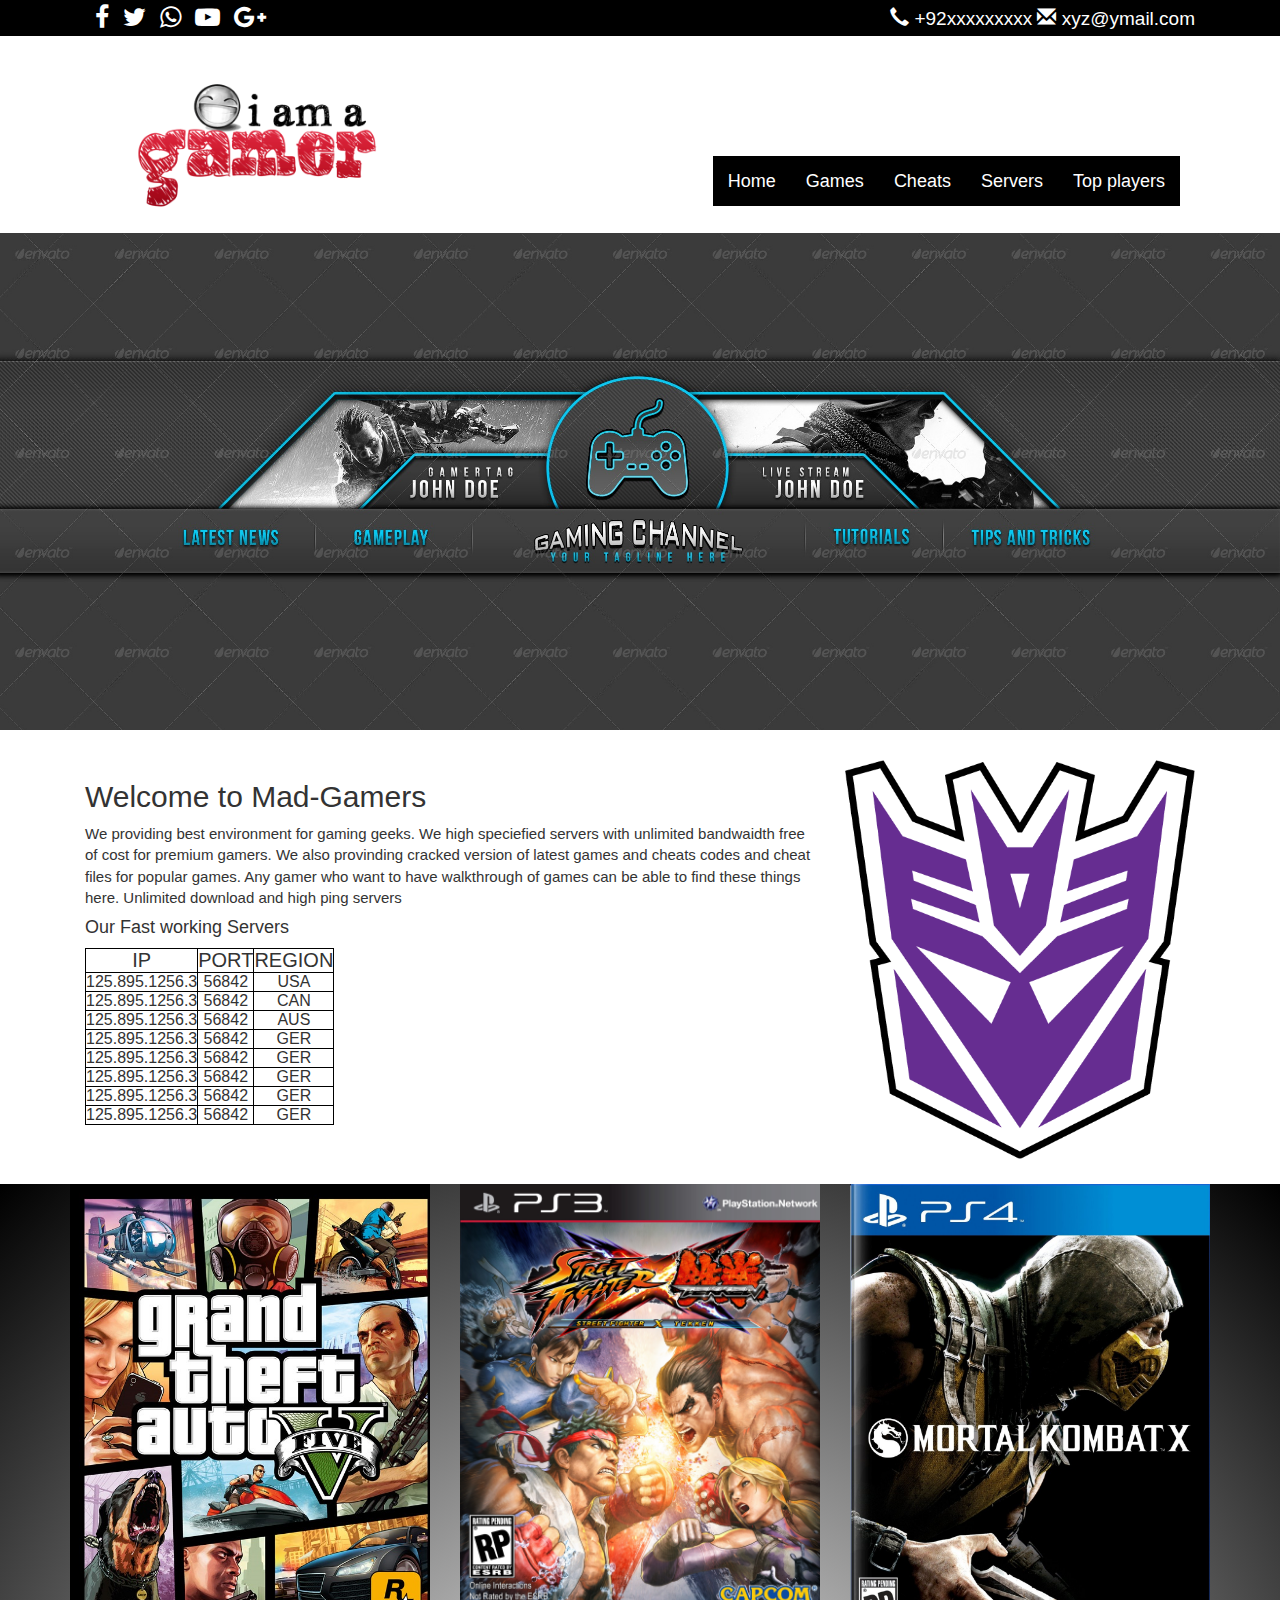
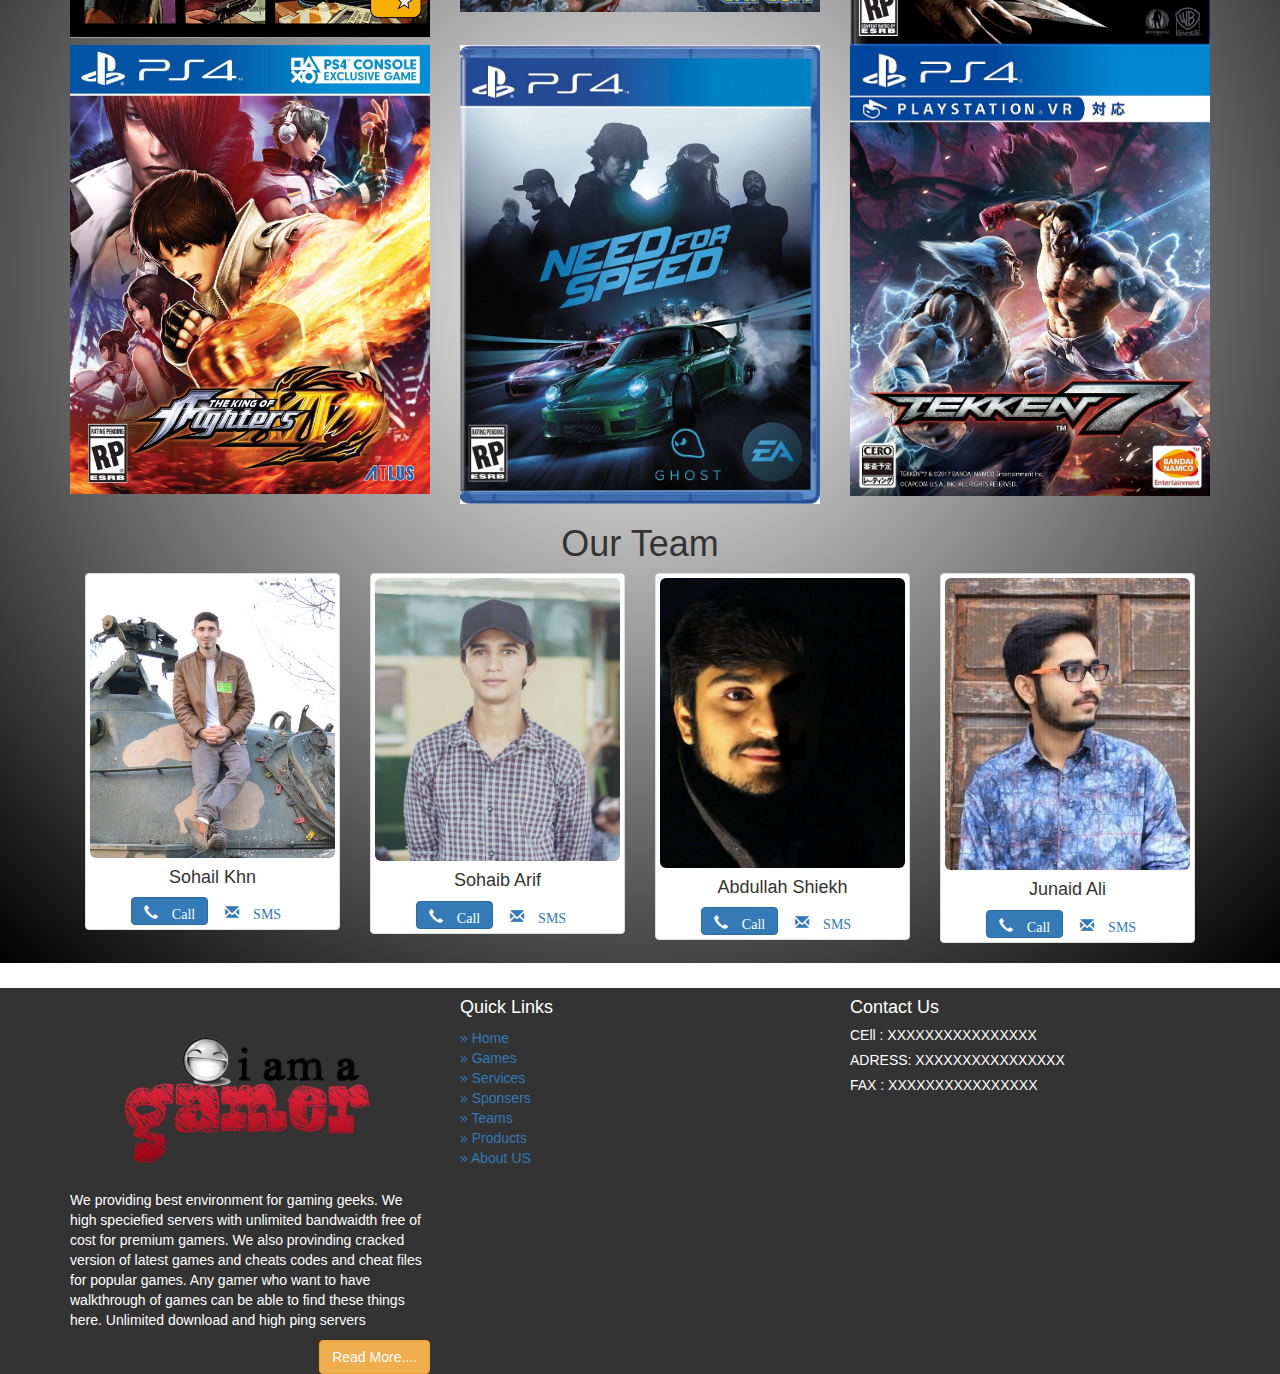
<file: web_projects/project 1/index.html>
<html>
<head>
<meta name="viewport" content="width=device-width">
<meta http-equiv="X-UA-compatile" content="IE-edge">
<link rel="stylesheet" type="text/css" href="css/bootstrap.css"/>
<link rel="stylesheet" type="text/css" href="css/mystyle.css"/>
<link rel="stylesheet" type="text/css" href="https://stackpath.bootstrapcdn.com/font-awesome/4.7.0/css/font-awesome.min.css"/>
</head>
<body>
<!--header-->
<div class="container-fluid top-bar">
<div class="container">
<div class="col-sm-4">
	<a href="#" data-toggle="tooltip" data-placement="bottom" title="Facebook" class="top-icons"><i class="fa fa-facebook"></i></a>
	<a href="#" data-toggle="tooltip" data-placement="bottom" title="Twitter" class="top-icons"><i class="fa fa-twitter"></i></a>
	<a href="#" data-toggle="tooltip" data-placement="bottom" title="Whatsapp" class="top-icons"><i class="fa fa-whatsapp"></i></a>
	<a href="#" data-toggle="tooltip" data-placement="bottom" title="YOutube" class="top-icons"><i class="fa fa-youtube-play"></i></a>
	<a href="#" data-toggle="tooltip" data-placement="bottom" title="Google"class="top-icons"><i class="fa fa-google-plus"></i></a>
</div>
<div class="col-sm-8 text-right contact">
<span class="glyphicon glyphicon-earphone"></span> +92xxxxxxxxx
<span class="glyphicon glyphicon-envelope"></span> xyz@ymail.com
</div>
</div>	
</div>	

<!--Navbar and Logo-->
<div class="container">
<div class="col-sm-4">
	<img src="images/logo.png" class="img-responsive">
</div>	

<div class="col-sm-8 navbar-mar">
<div class="navbar-header">
<button type="button" class="navbar-toggle" data-toggle="collapse" data-target="#yoyo">
	<span class="glyphicon glyphicon-align-center"></span>
</button>
	
</div>

	<div class="collapse navbar-collapse" id="yoyo"> 
	<ul class="nav navbar-nav pull-right">
	<li><a href="#">Home</a></li>
	<li><a href="#">Games</a></li>
	<li><a href="#">Cheats</a></li>
	<li><a href="#">Servers</a></li>
	<li><a href="#">Top players</a></li>
	</ul>
	</div>
</div>	
</div>
<!--banner-->
<div class="container-fluid slider">
<div class="row"> 
<img src="images/slider.jpg" class="img-responsive">
</div>
</div>
<!--para-->
<div class="container-fluid para">
<div class="container">
<div class="col-sm-8">
	<h2>Welcome to Mad-Gamers</h2>
	<p>We providing best environment for gaming geeks. We high speciefied servers with unlimited bandwaidth free of cost for premium gamers. We also provinding cracked version of latest games and cheats codes and cheat files for popular games. Any gamer who want to have walkthrough of games can be able to find these things here. Unlimited download and high ping servers</p>

	<h4>Our Fast working Servers</h4>
	<table class="text-center">
		<tr style="border:1px black solid;font-size:20px">
			<td style="border:1px black solid;">IP </td>
			<td style="border:1px black solid">PORT</td>
			<td style="border:1px black solid">REGION</td>
		</tr>
		<tr style="border:1px black solid">
			<td style="border:1px black solid">125.895.1256.3 </td>
			<td style="border:1px black solid">56842</td>
			<td style="border:1px black solid">USA</td>
		</tr>
		<tr style="border:1px black solid">
			<td style="border:1px black solid">125.895.1256.3 </td>
			<td style="border:1px black solid">56842</td>
			<td style="border:1px black solid">CAN</td>
		</tr>
		<tr style="border:1px black solid">
			<td style="border:1px black solid">125.895.1256.3 </td>
			<td style="border:1px black solid">56842</td>
			<td style="border:1px black solid">AUS</td>
		</tr>
		<tr style="border:1px black solid">
			<td style="border:1px black solid">125.895.1256.3 </td>
			<td style="border:1px black solid">56842</td>
			<td style="border:1px black solid">GER</td>
		</tr>
		<tr style="border:1px black solid">
			<td style="border:1px black solid">125.895.1256.3 </td>
			<td style="border:1px black solid">56842</td>
			<td style="border:1px black solid">GER</td>
		</tr>
		<tr style="border:1px black solid">
			<td style="border:1px black solid">125.895.1256.3 </td>
			<td style="border:1px black solid">56842</td>
			<td style="border:1px black solid">GER</td>
		</tr>
		<tr style="border:1px black solid">
			<td style="border:1px black solid">125.895.1256.3 </td>
			<td style="border:1px black solid">56842</td>
			<td style="border:1px black solid">GER</td>
		</tr><tr style="border:1px black solid">
			<td style="border:1px black solid">125.895.1256.3 </td>
			<td style="border:1px black solid">56842</td>
			<td style="border:1px black solid">GER</td>
		</tr>
	</table>

</div>
<div class="col-sm-4">
	<img src="images/collage.jpg" class="img-responsive">
</div>
	
</div>
</div>
<div class="container-fluid games">
<div class="container" games-c>
<div class="row">
<div class="col-sm-4 col-xs-6"><img src="images/5.jpg" class="img-responsive"></div>
<div class="col-sm-4 col-xs-6"><img src="images/2.jpg" class="img-responsive"></div>
<div class="col-sm-4 col-xs-6"><img src="images/6.jpg" class="img-responsive"></div>


</div>
<div class="row">


<div class="col-sm-4 col-xs-6"><img src="images/4.jpg" class="img-responsive"></div>
<div class="col-sm-4 col-xs-6"><img src="images/3.jpg" class="img-responsive"></div>
<div class="col-sm-4 col-xs-6"><img src="images/1.jpg" class="img-responsive"></div>
</div>
</div>
<!--Team-->
<div class="container team">
<h1 class="text-center">Our Team</h1>
<div class="col-sm-3 col-xs-6">
<div class="thumbnail">
<img src="images/me.jpg" class="img-respopnsive img-rounded">
<h4 class="text-center">Sohail Khn</h4>
<div class="text-center">
<a class="btn btn-primary" href="#"><span class="glyphicon glyphicon-earphone con"</span> Call</a>
<a class="btn btn-dafault" href="#"><span class="glyphicon glyphicon-envelope"</span> SMS</a>
</div>
</div>
</div>
<div class="col-sm-3 col-xs-6">
<div class="thumbnail">
<img src="images/sohaib.jpg" class="img-respopnsive img-rounded">
<h4 class="text-center">Sohaib Arif</h4>
<div class="text-center">
<a class="btn btn-primary" href="#"><span class="glyphicon glyphicon-earphone con"</span> Call</a>
<a class="btn btn-dafault" href="#"><span class="glyphicon glyphicon-envelope"</span> SMS</a>
</div>
</div>
</div>
<div class="col-sm-3 col-xs-6">
<div class="thumbnail">
<img src="images/abdullah.jpg" class="img-respopnsive img-rounded">
<h4 class="text-center">Abdullah Shiekh</h4>
<div class="text-center">
<a class="btn btn-primary" href="#"><span class="glyphicon glyphicon-earphone con"</span> Call</a>
<a class="btn btn-dafault" href="#"><span class="glyphicon glyphicon-envelope"</span> SMS</a>
</div>
</div>
</div>
<div class="col-sm-3 col-xs-6">
<div class="thumbnail">
<img src="images/junaid.jpg" class="img-respopnsive img-rounded">
<h4 class="text-center">Junaid Ali</h4>
<div class="text-center">
<a class="btn btn-primary" href="#"><span class="glyphicon glyphicon-earphone con"</span> Call</a>
<a class="btn btn-dafault" href="#"><span class="glyphicon glyphicon-envelope"</span> SMS</a>
</div>
</div>
</div>
</div>
</div>
<!--End of team-->



<div class="container-fluid footer">
<div class="container">
<div class="row">
<div class="col-sm-4 col-xs-6">
	<img src="images/logo.png" class="img-responsive">
	<p>We providing best environment for gaming geeks. We high speciefied servers with unlimited bandwaidth free of cost for premium gamers. We also provinding cracked version of latest games and cheats codes and cheat files for popular games. Any gamer who want to have walkthrough of games can be able to find these things here. Unlimited download and high ping servers </p>
	<a href="#" class="btn btn-warning pull-right">Read More....</a>
</div>
<div class="col-sm-4 col-xs-6">
	<h4>Quick Links</h4>
	<ul>
<li><a href="#">&raquo; Home</a></li>
<li><a href="#">&raquo; Games</a></li>
<li><a href="#">&raquo; Services</a></li>
<li><a href="#">&raquo; Sponsers</a></li>
<li><a href="#">&raquo; Teams</a></li>
<li><a href="#">&raquo; Products</a></li>
<li><a href="#">&raquo; About US</a></li>
</ul>

</div>
<div class="col-sm-4 col-xs-6">
	<h4>Contact Us</h4>
	<h5>CEll  : XXXXXXXXXXXXXXXX</h5>
	<h5>ADRESS: XXXXXXXXXXXXXXXX</h5>
	<h5>FAX   : XXXXXXXXXXXXXXXX</h5>
</div>
</div>
</div>
</div>
<script type="text/javascript" src="jquery.js"></script>
<script type="text/javascript" src="js/bootstrap.js"></script>
<script type="text/javascript">
<script>
$(document).ready(function(){
    $('[data-toggle="tooltip"]').tooltip();   
});
</script>

</script>
</body>
</html>
<script type="text/javascript" src="jquery.js"></script>
<script type="text/javascript" src="js/bootstrap.js"></script>
</body>
</html>
</file>
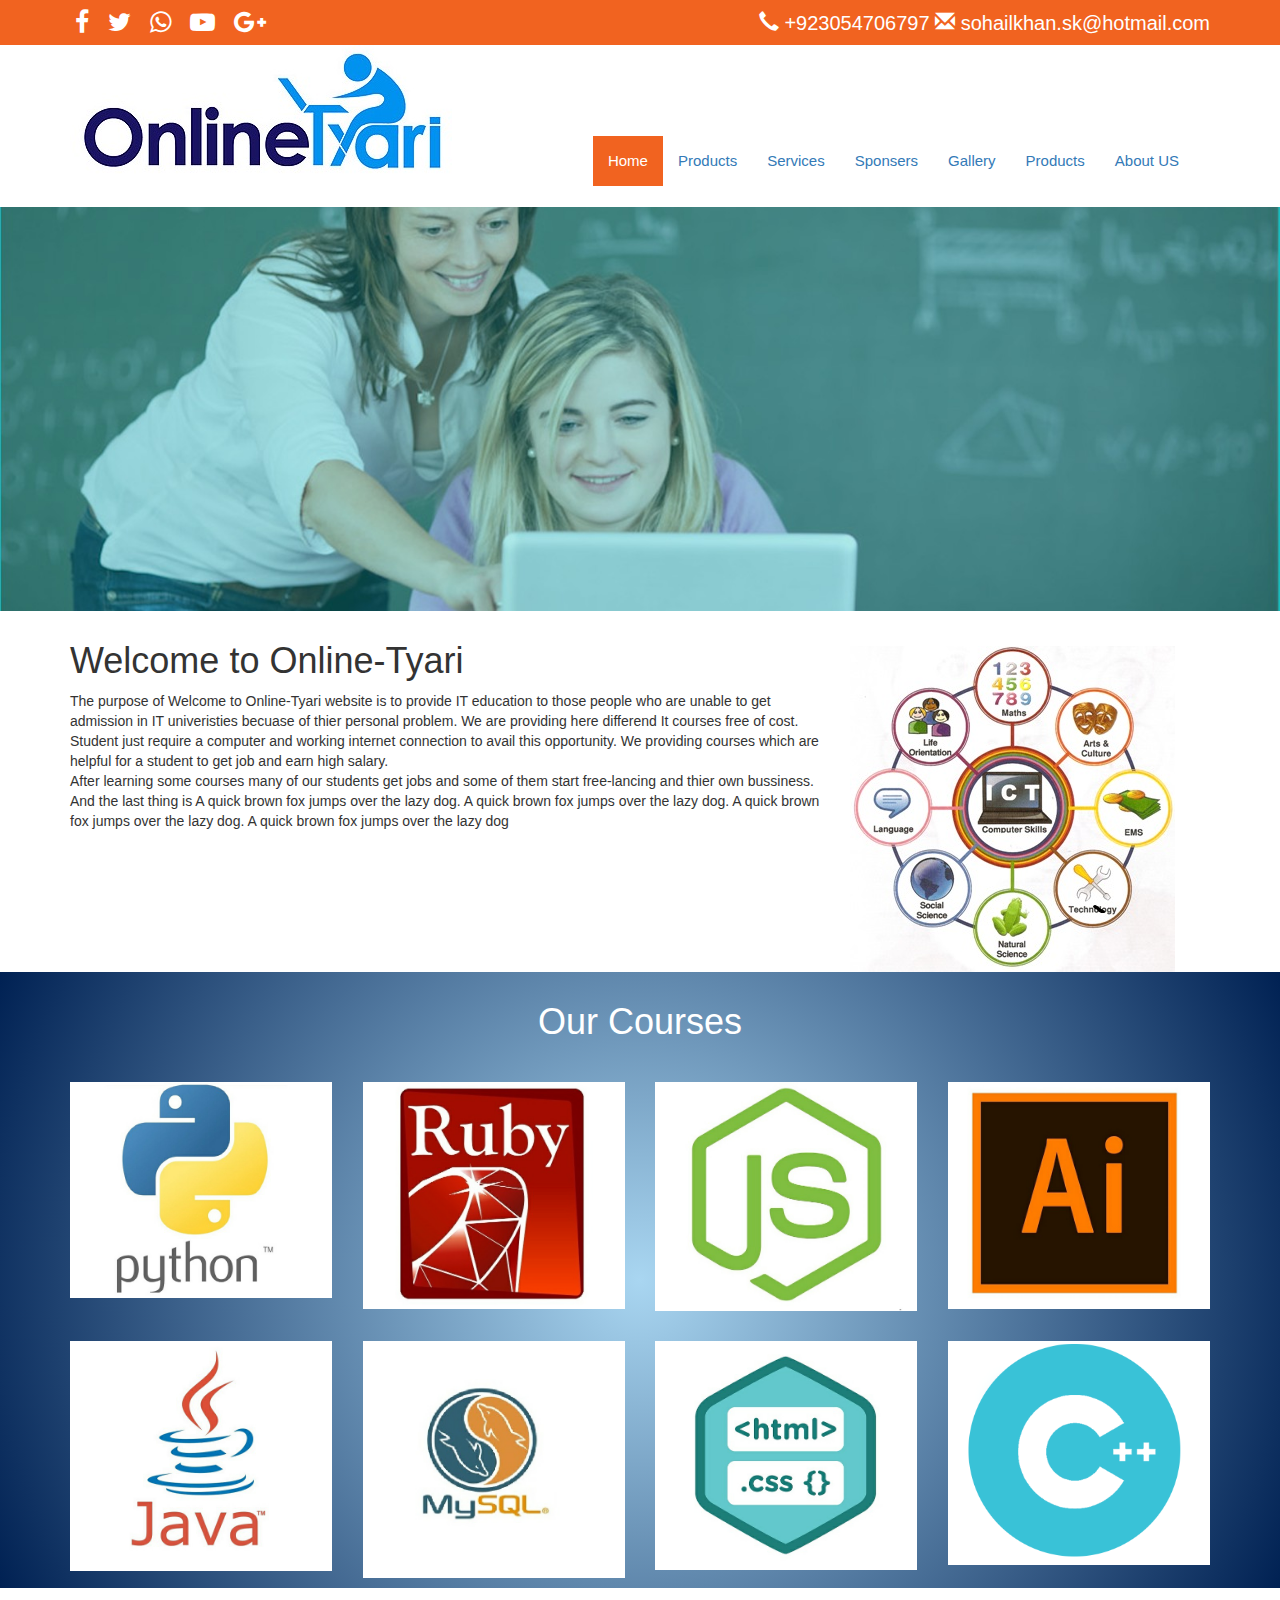
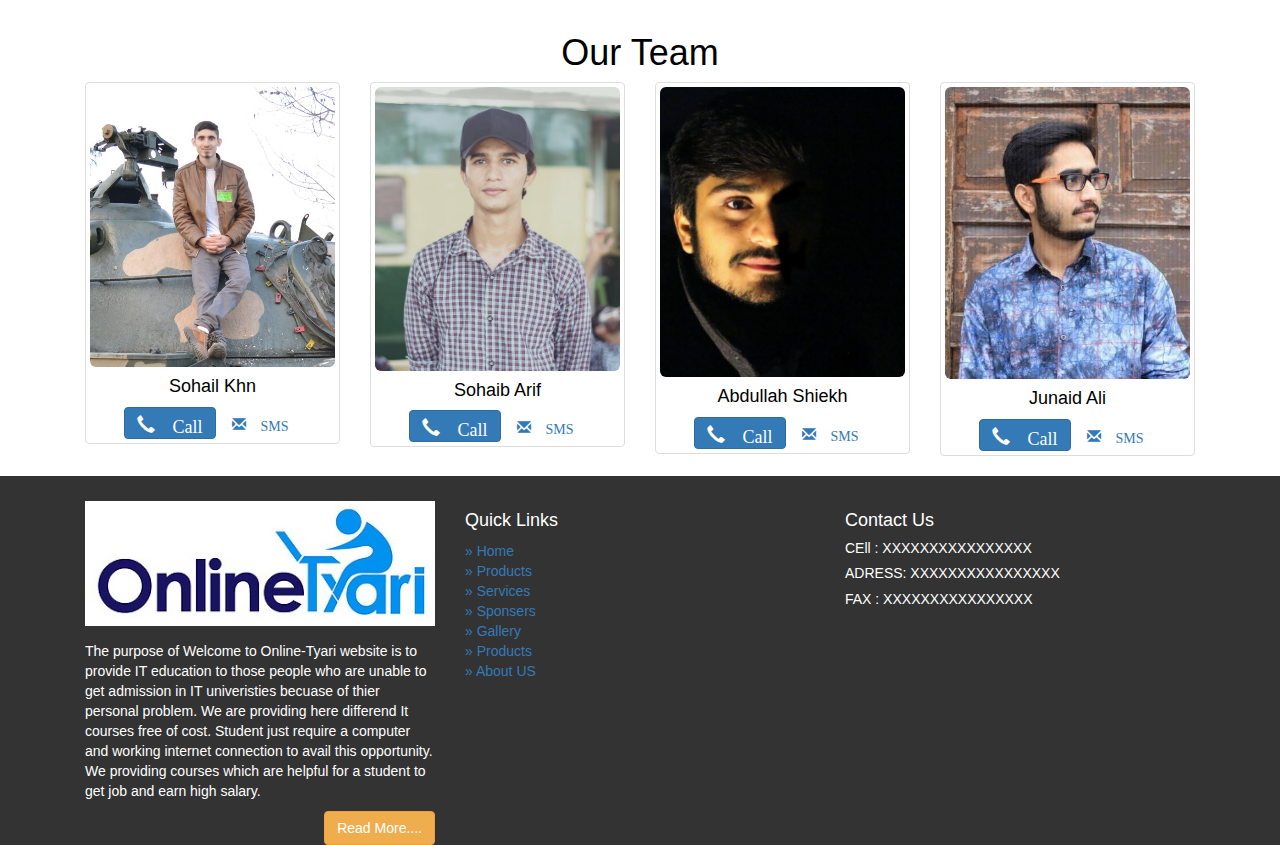
<file: web_projects/project 2/index.html>
<html>
<head>
<meta http-equiv="X-UA-compatible" content="IE-edge">
<meta name="viewport" content="width=device-width">
<title>Tyari-Online</title>
<link rel="stylesheet" href="https://stackpath.bootstrapcdn.com/font-awesome/4.7.0/css/font-awesome.min.css"/>
<link rel="stylesheet" href="css/bootstrap.css"/>
<link rel="stylesheet" href="css/mystyle.css"/>

</head>
<body>
<!--Header-->
<div class="container-fluid top-bar">
<div class="container">
<!--Row-->
<div class="row">
<!--columns-->
<div class="col-sm-4">

<a href="#" data-toggle="tooltip" data-placement="bottom" title="Facebook"><i class="fa fa-facebook social-icons" style="font-size:25px"></i></a>
<a href="#" data-toggle="tooltip" data-placement="bottom" title="Twitter"><i class="fa fa-twitter social-icons" style="font-size:25px"></i></a>
<a href="#" data-toggle="tooltip" data-placement="bottom" title="Whatsapp"><i class="fa fa-whatsapp social-icons" style="font-size:25px"></i></a>
<a href="#" data-toggle="tooltip" data-placement="bottom" title="Youtube"><i class="fa fa-youtube-play social-icons" style="font-size:25px"></i></a>
<a href="#" data-toggle="tooltip" data-placement="bottom" title="Google Plus"><i class="fa fa-google-plus social-icons" style="font-size:25px"></i></a>

</div>
<div class="col-sm-8 text-right contact_info">
<span class="glyphicon glyphicon-earphone"></span> +923054706797
<span class="glyphicon glyphicon-envelope"></span> sohailkhan.sk@hotmail.com
</div>
<!--columns End-->
</div>
<!--Row End-->
</div>
</div>
<!--logos and Navbar-->

<div class="container">
<!--row-->
<div class="row">
<!--columns-->
<div class="col-sm-5">
<img src="images/logo.jpg">
</div>
<div class="col-sm-7 my-menu">

<nav class="navbar navbar-dafault">
<div class="navbar-header">
<button type="button" class="navbar-toggle" data-toggle="collapse" data-target="#this">
<span class="glyphicon glyphicon-align-justify"></span>

</button>
</div>

<!--collapse-->
<div class="collapse navbar-collapse" id="this">
<ul class="nav navbar-nav pull-right">
<li class="active"><a href="#">Home</a></li>
<li><a href="#">Products</a></li>
<li><a href="#">Services</a></li>
<li><a href="#">Sponsers</a></li>
<li><a href="#">Gallery</a></li>
<li><a href="#">Products</a></li>
<li><a href="#">About US</a></li>
</ul>
</div> <!--end of collapse-->

</nav>


</div>
<!--end of columns-->



</div>
<!--end of row-->
</div>
<!-- end of logos and navbar-->


<!-- End of Header-->
<!--slider-->

<div class="container-fluid">
<div class="row">
<img src="images/slider.jpg" class="img-responsive">
</div>
</div><!--end of fluid-->
<!--paragraph-->
<div class="container para">
<!--row-->
<div class="row">
<div class="col-sm-8">
<h1>Welcome to Online-Tyari</h1>
<p>The purpose of Welcome to Online-Tyari website is to provide IT education to those people who are unable to get admission in IT univeristies becuase of thier personal problem. We are providing here differend It courses free of cost. Student just require a computer and working internet connection to avail this opportunity. We providing courses which are helpful for a student to get job and earn high salary.
<br>After learning some courses many of our students get jobs and some of them start free-lancing and thier own bussiness. And the last thing is A quick brown fox jumps over the lazy dog. A quick brown fox jumps over the lazy dog. A quick brown fox jumps over the lazy dog.
A quick brown fox jumps over the lazy dog</p>
</div>
<div class="col-sm-4">
<img src="images/learning.jpg" class="img-responsive top-mar">
</div>

</div>
<!--row end-->
</div>
<!--End of paragraph-->
<!--courses-->
<div class="container-fluid courses">
<h1 class="text-center">Our Courses</h1>
<div class="container">
<!--row-->
<div class="row top_mar">
<div class="col-sm-3 col-xs-6"><img src="images/python.png" class="img-responsive"/></div>
<div class="col-sm-3 col-xs-6"><img src="images/ruby.png" class="img-responsive"/></div>
<div class="col-sm-3 col-xs-6"><img src="images/js.png" class="img-responsive"/></div>
<div class="col-sm-3 col-xs-6"><img src="images/illustrator.png" class="img-responsive"/></div></div>
<!--end of row-->
<div class="row top_mar">


<div class="col-sm-3 col-xs-6"><img src="images/java.png" class="img-responsive"/></div>
<div class="col-sm-3 col-xs-6"><img src="images/mysql.png" class="img-responsive"/></div>
<div class="col-sm-3 col-xs-6"><img src="images/html.png" class="img-responsive"/></div>
<div class="col-sm-3 col-xs-6"><img src="images/c.png" class="img-responsive"/></div>

</div>
</div><!--end of container-->
</div>
<!--Team-->
<div class="container team">
<h1 class="text-center">Our Team</h1>
<div class="col-sm-3 col-xs-6">
<div class="thumbnail">
<img src="images/me.jpg" class="img-respopnsive img-rounded">
<h4 class="text-center">Sohail Khn</h4>
<div class="text-center">
<a class="btn btn-primary" href="#"><span class="glyphicon glyphicon-earphone con"</span> Call</a>
<a class="btn btn-dafault" href="#"><span class="glyphicon glyphicon-envelope"</span> SMS</a>
</div>
</div>
</div>
<div class="col-sm-3 col-xs-6">
<div class="thumbnail">
<img src="images/sohaib.jpg" class="img-respopnsive img-rounded">
<h4 class="text-center">Sohaib Arif</h4>
<div class="text-center">
<a class="btn btn-primary" href="#"><span class="glyphicon glyphicon-earphone con"</span> Call</a>
<a class="btn btn-dafault" href="#"><span class="glyphicon glyphicon-envelope"</span> SMS</a>
</div>
</div>
</div>
<div class="col-sm-3 col-xs-6">
<div class="thumbnail">
<img src="images/abdullah.jpg" class="img-respopnsive img-rounded">
<h4 class="text-center">Abdullah Shiekh</h4>
<div class="text-center">
<a class="btn btn-primary" href="#"><span class="glyphicon glyphicon-earphone con"</span> Call</a>
<a class="btn btn-dafault" href="#"><span class="glyphicon glyphicon-envelope"</span> SMS</a>
</div>
</div>
</div>
<div class="col-sm-3 col-xs-6">
<div class="thumbnail">
<img src="images/junaid.jpg" class="img-respopnsive img-rounded">
<h4 class="text-center">Junaid Ali</h4>
<div class="text-center">
<a class="btn btn-primary" href="#"><span class="glyphicon glyphicon-earphone con"</span> Call</a>
<a class="btn btn-dafault" href="#"><span class="glyphicon glyphicon-envelope"</span> SMS</a>
</div>
</div>
</div>
</div>
<!--End of team-->

<!--Footer-->
<div class="container-fluid footer">
<div class="container">
<div class="col-sm-4 col-xs-6">
	<img src="images/logo.jpg" class="img-responsive">
	<p>The purpose of Welcome to Online-Tyari website is to provide IT education to those people who are unable to get admission in IT univeristies becuase of thier personal problem. We are providing here differend It courses free of cost. Student just require a computer and working internet connection to avail this opportunity. We providing courses which are helpful for a student to get job and earn high salary. </p>
	<a href="#" class="btn btn-warning pull-right">Read More....</a>
</div>
<div class="col-sm-4 col-xs-6">
	<h4>Quick Links</h4>
	<ul>
<li><a href="#">&raquo; Home</a></li>
<li><a href="#">&raquo; Products</a></li>
<li><a href="#">&raquo; Services</a></li>
<li><a href="#">&raquo; Sponsers</a></li>
<li><a href="#">&raquo; Gallery</a></li>
<li><a href="#">&raquo; Products</a></li>
<li><a href="#">&raquo; About US</a></li>
</ul>

</div>
<div class="col-sm-4 col-xs-6">
	<h4>Contact Us</h4>
	<h5>CEll  : XXXXXXXXXXXXXXXX</h5>
	<h5>ADRESS: XXXXXXXXXXXXXXXX</h5>
	<h5>FAX   : XXXXXXXXXXXXXXXX</h5>
</div>
</div>
</div>
<script type="text/javascript" src="jquery.js"></script>
<script type="text/javascript" src="js/bootstrap.js"></script>
<script type="text/javascript">
<script>
$(document).ready(function(){
    $('[data-toggle="tooltip"]').tooltip();
});
</script>

</script>
</body>
</html>
</file>
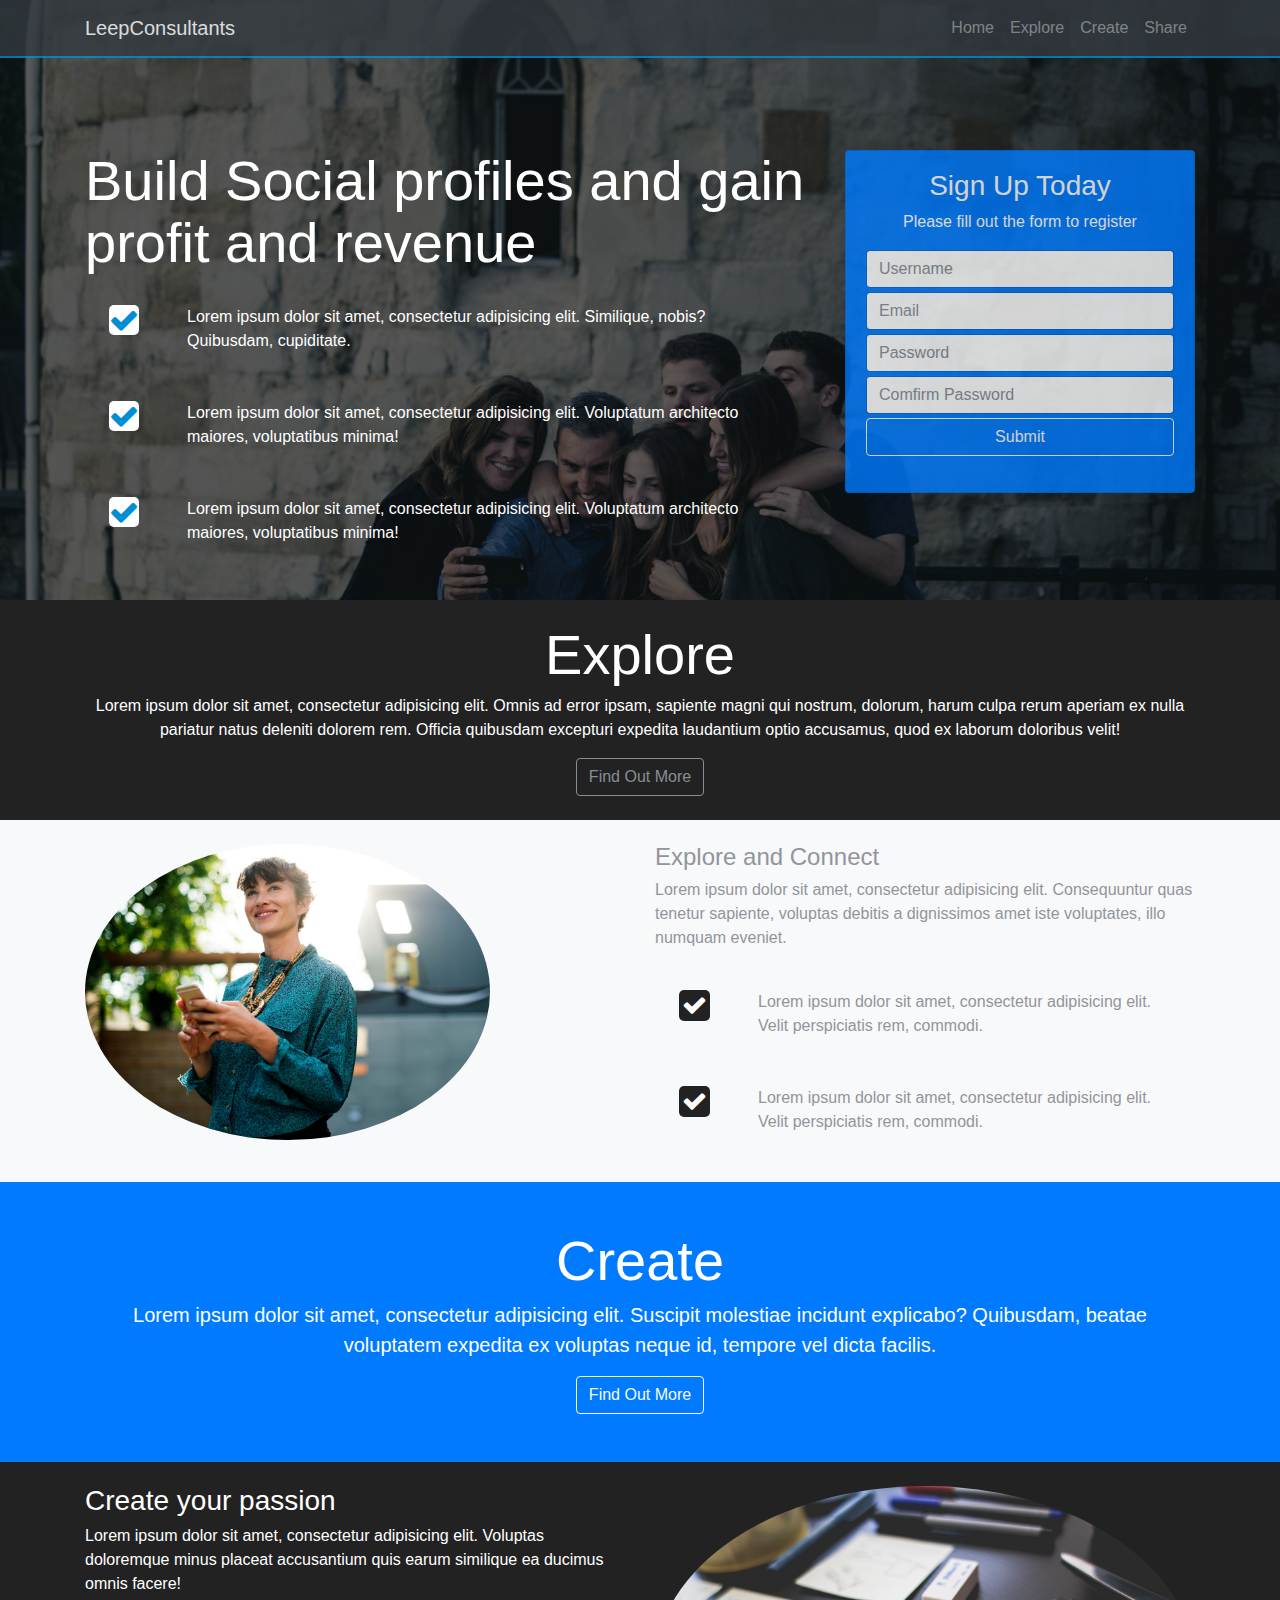
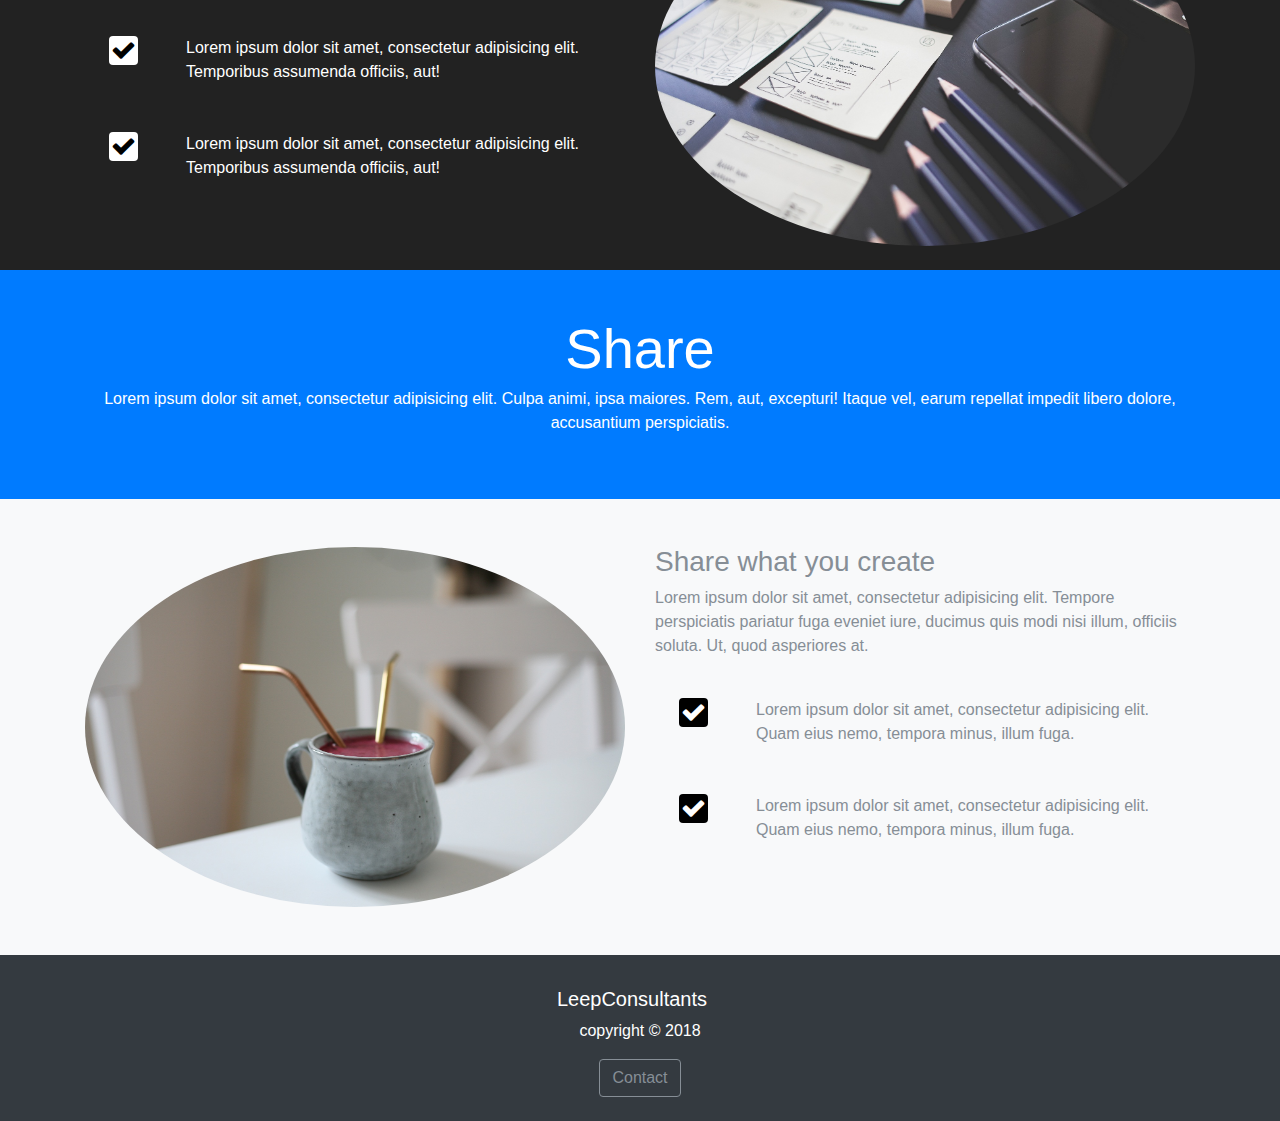
<file: web_projects/src/index.html>
<!DOCTYPE html>
<html lang="en">
<head>
  <meta charset="UTF-8">
  <meta name="viewport" content="width=device-width, initial-scale=1.0">
  <meta http-equiv="X-UA-Compatible" content="ie=edge">
  <title>Home</title>
  <link rel="stylesheet" href="css/font-awesome.min.css">
  <link rel="stylesheet" href="css/bootstrap.css">
  <link rel="stylesheet" href="css/style.css">
</head>
<body>
  <!--Navbar Start-->
  <nav class="navbar navbar-expand-sm navbar-dark bg-dark fixed-top">
    <div class="container">
      <a href="index.html" class="navbar-brand">LeepConsultants</a>
      <button class="navbar-toggler" data-toggle="collapse" data-target="#nbar">
        <span class="navbar-toggler-icon"></span>
      </button>
      <div class="collapse navbar-collapse" id="nbar">

        <ul class="ml-auto navbar-nav">
          <li class="nav-item"><a href="#home-section" class="nav-link">Home</a></li>
          <li class="nav-item"><a href="#explore-head" class="nav-link">Explore</a></li>
          <li class="nav-item"><a href="#create-head" class="nav-link">Create</a></li>
          <li class="nav-item"><a href="#share-head" class="nav-link">Share</a></li>
        </ul>
      </div>
    </div>
  </nav>
    <!--Navbar END-->


<!--Home Section00-->

<header id="home-section">
  <div class="dark-overlay">
    <div class="home-inner">
      <div class="container">
        <div class="row">
        <div class="col-lg-8 d-none d-lg-block">
          <h1 class="display-4">Build <strong>Social profiles</strong> and gain <strong>profit</strong> and revenue</h1>
          <div class="d-flex flex-row">
            <div class="p-4 align-self-start">
              <i class="fa fa-check"></i>
            </div>
          <div class="p-4 align-self-end">Lorem ipsum dolor sit amet, consectetur adipisicing elit. Similique, nobis? Quibusdam, cupiditate.</div>
        </div>
        <div class="d-flex flex-row">
          <div class="p-4 align-self-start">
            <i class="fa fa-check"></i>
          </div>
          <div class="p-4 align-self-end">Lorem ipsum dolor sit amet, consectetur adipisicing elit. Voluptatum architecto maiores, voluptatibus minima!</div>
        </div>
        <div class="d-flex flex-row">
          <div class="p-4 align-self-start">
            <i class="fa fa-check"></i>
          </div>
          <div class="p-4 align-self-end">Lorem ipsum dolor sit amet, consectetur adipisicing elit. Voluptatum architecto maiores, voluptatibus minima!</div>
        </div>
      </div>
        <div class="col-lg-4">
          <div class="card bg-primary text-center card-form">
            <div class="card-body">
            <h3>Sign Up Today</h3>
            <p>Please fill out the form to register</p>
            <form action="submit" class="form-group">
              <input type="text" class="form-control my-1" placeholder="Username">
              <input type="text" class="form-control my-1" placeholder="Email">
              <input type="password" class="form-control my-1" placeholder="Password">
              <input type="password" class="form-control my-1" placeholder="Comfirm Password">
              <button class="btn btn-outline-light btn-block">Submit</button>
            </form>
            </div>
          </div>
        </div>
        </div>

      </div>
    </div>
  </div>
</header>

<!--/Home Section-->

<!--Explore-->
<section id="explore-head">
  <div class="container">
    <div class="row py-4">
      <div class="col text-center">
        <h2 class="display-4">Explore</h2>
        <p>Lorem ipsum dolor sit amet, consectetur adipisicing elit. Omnis ad error ipsam, sapiente magni qui nostrum, dolorum, harum culpa rerum aperiam ex nulla pariatur natus deleniti dolorem rem. Officia quibusdam excepturi expedita laudantium optio accusamus, quod ex laborum doloribus velit!</p>
        <a href="#" class="btn btn-outline-secondary">Find Out More</a>
      </div>

    </div>
  </div>
</section>

<section id="explore-body" class="bg-light">
<div class="container">
  <div class="row py-4">
    <div class="col-sm-6">
      <img src="image/explore.jpg" alt="" class="img-fluid rounded-circle w-75">

    </div>
    <div class="col-sm-6 no-gutter">
      <h4>Explore and Connect</h4>
      <p>Lorem ipsum dolor sit amet, consectetur adipisicing elit. Consequuntur quas tenetur sapiente, voluptas debitis a dignissimos amet iste voluptates, illo numquam eveniet. </p>
      <div class="d-flex flex-row">
        <div class="p-4 align-self-start">
          <i class="fa fa-check"></i>
        </div>
        <div class="p-4 align-self-end">Lorem ipsum dolor sit amet, consectetur adipisicing elit. Velit perspiciatis rem, commodi.</div>
      </div>
      <div class="d-flex flex-row">
        <div class="p-4 align-self-start">
          <i class="fa fa-check"></i>
        </div>
        <div class="p-4 align-self-end">Lorem ipsum dolor sit amet, consectetur adipisicing elit. Velit perspiciatis rem, commodi.</div>
      </div>

    </div>
  </div>
  </div>
</section>

<!--/Explore-->
<!--Create-->
<section id="create-head" class="bg-primary">
  <div class="container">
  <div class="row py-5">
    <div class="col text-center">
      <h2 class="display-4">Create</h2>
      <p class="lead">Lorem ipsum dolor sit amet, consectetur adipisicing elit. Suscipit molestiae incidunt explicabo? Quibusdam, beatae voluptatem expedita ex voluptas neque id, tempore vel dicta facilis.</p>
      <a href="#" class="btn btn-outline-light">Find Out More</a>

    </div>
  </div>
  </div>

</section>
<section id="create-body">
  <div class="container ">
    <div class="row my-4">
      <div class="col-sm-6">
        <h3>Create your passion</h3>
        <p>Lorem ipsum dolor sit amet, consectetur adipisicing elit. Voluptas doloremque minus placeat accusantium quis earum similique ea ducimus omnis facere!</p>
        <div class="d-flex flex-row">
          <div class="p-4 align-self-start">
            <i class="fa fa-check"></i>
          </div>
          <div class="p-4 align-self-end">Lorem ipsum dolor sit amet, consectetur adipisicing elit. Temporibus assumenda officiis, aut!</div>
        </div>
        <div class="d-flex flex-row">
          <div class="p-4 align-self-start">
            <i class="fa fa-check"></i>
          </div>
          <div class="p-4 align-self-end">Lorem ipsum dolor sit amet, consectetur adipisicing elit. Temporibus assumenda officiis, aut!</div>
        </div>
      </div>
      <div class="col-sm-6">
        <img src="image/create.jpg" alt="" class="img-fluid rounded-circle">
      </div>

    </div>
  </div>

</section>
<!--/create-->
<!--Share-->

<section id="share-head" class="bg-primary">
  <div class="container">
    <div class="row py-5">
      <div class="col text-center">
        <h2 class="display-4">Share</h2>
        <p>Lorem ipsum dolor sit amet, consectetur adipisicing elit. Culpa animi, ipsa maiores. Rem, aut, excepturi! Itaque vel, earum repellat impedit libero dolore, accusantium perspiciatis.</p>
      </div>
    </div>
  </div>

</section>
<section id="share-body" class="bg-light">
  <div class="container">
    <div class="row py-5">
      <div class="col-sm-6">
        <img src="image/share.jpg" alt="" class="img-fluid rounded-circle">

      </div>
      <div class="col-sm-6 text-muted">
        <h3>Share what you create</h3>
        <p>Lorem ipsum dolor sit amet, consectetur adipisicing elit. Tempore perspiciatis pariatur fuga eveniet iure, ducimus quis modi nisi illum, officiis soluta. Ut, quod asperiores at.</p>
        <div class="d-flex flex-row">
          <div class="p-4 align-self-start">
            <i class="fa fa-check"></i>
          </div>
          <div class="p-4 align-self-end">Lorem ipsum dolor sit amet, consectetur adipisicing elit. Quam eius nemo, tempora minus, illum fuga.</div>
        </div>
        <div class="d-flex flex-row">
          <div class="p-4 align-self-start">
            <i class="fa fa-check"></i>
          </div>
          <div class="p-4 align-self-end">Lorem ipsum dolor sit amet, consectetur adipisicing elit. Quam eius nemo, tempora minus, illum fuga.</div>
        </div>

      </div>
    </div>

  </div>
</section>

<!--/Share-->
<!--Footer-->

<footer class="footer-main bg-dark">
  <div class="container">
    <div class="row py-4">
      <div class="col text-center">
        <a href="" class="navbar-brand text-white">LeepConsultants</a>
        <p>copyright &copy; 2018</p>
        <button class="btn btn-outline-secondary" data-toggle="modal" data-target="#contact">Contact</button>
      </div>
    </div>
  </div>
</footer>
<div class="modal" id="contact">
  <div class="modal-dialog">
    <div class="modal-content">
      <div class="modal-header text-muted">Write US
      <button name="button" class="close" data-dismiss="modal">&times;</button></div>

      <div class="modal-body">
      <form action="submit" class="form-group">
        <input type="text" class="form-control my-2" placeholder="Name">
        <input type="text" class="form-control my-2" placeholder="Email">
        <textarea class="form-control" name="name" rows="10" cols="80"></textarea>
        <button class="btn btn-outline-primary my-2 btn-block">Submit</button>

      </form>
    </div>
    </div>
  </div>
</div>


<!--/footer-->






  <script src="js/jquery.min.js"></script>
  <script src="js/popper.min.js"></script>
  <script src="js/bootstrap.min.js"></script>
	  <script>
  $('a[href*="#"]')
//Remove links that don't actually link to anything
.not('[href="#"]')
.not('[href="#0"]')
.click(function(event) {
// On-page links
if (
location.pathname.replace(/^\//, '') == this.pathname.replace(/^\//, '')
&&
location.hostname == this.hostname
) {
// Figure out element to scroll to
var target = $(this.hash);
target = target.length ? target : $('[name=' + this.hash.slice(1) + ']');
// Does a scroll target exist?
if (target.length) {
  // Only prevent default if animation is actually gonna happen
  event.preventDefault();
  $('html, body').animate({
    scrollTop: target.offset().top
  }, 1000, function() {
    // Callback after animation
    // Must change focus!
    var $target = $(target);
    $target.focus();
    if ($target.is(":focus")) { // Checking if the target was focused
      return false;
    } else {
      $target.attr('tabindex','-1'); // Adding tabindex for elements not focusable
      $target.focus(); // Set focus again
    };
  });
}
}
});
  </script>
  <script>
    $('[data-toggle="tooltip"]').tooltip();
  </script>


</body>
</html>
</file>
<file: web_projects/project 1/css/mystyle.css>
.top-bar {
	background-color: black;
}
.top-icons {
	font-size: 25px;
	color: white;
	padding-left: 10px;
}
.contact {
	color: white;
	font-size: 19px;
	margin-top: 5px;
}

.navbar-mar {
	margin-top: 120px;
}

.navbar-mar ul li a{
	color: white;
	font-size: 18px;
}
.navbar-mar ul li a:hover{
	color: black;
	background-color: white;
	font-size: 18px;
}
.navbar-mar ul {
	background-color: black;
	color: white;
}

@media (max-width: 1200px){
	.navbar-mar .pull-right {float: none !important}
}
.para {
	margin-top: 30px;
	color: 
}
.para p {
	font-size: 15px;
}

.games {
	background:radial-gradient(circle,white,black);
	margin-top: 25px;
	margin-bottom: 25px;
}

@media (max-width: 600px){
	.games [class*="col-"]{
		margin-bottom: 25px;
	}
}


.footer {
	background-color: #333333;
	color: white;
	margin-top: 0

}


.footer ul {list-style-type: none;
	margin: 0;
padding: 0}
</file>
<file: web_projects/project 2/css/mystyle.css>
.top-bar {
	background-color: #f16320;
	padding: 5px;
}

.social-icons {

	font-size:10px;
	color: white;
	padding: 5px;
	margin-right: 5px
}

.contact_info {
	color: white;
	font-size: 20px;
	padding-top: 4px
}

.my-menu {margin-top: 90px;
	font-size: 15px;

}


.my-menu .navbar-nav .active a{
	background: #f16320;
	color: white;
}

.my-menu .navbar-nav li a:hover {
	background-color: #f16320;
	color: #fff;
}


.para {
	margin-top: 10px;
}

.top-mar {
	margin-top: 25px;
}
.courses {background: radial-gradient(circle,#a9d6f1,#002153);
	padding-top: 10px;
	color: white;
	font-weight: 200px;

}
.courses .top_mar {
	margin-top: 30px;
	margin-bottom: 10px;

}

.team {
	color: black;
	margin-top: 25px;
}

@media (max-width: 1200px) {
	.my-menu .pull-right{float: none !important}
}

@media (max-width: 600px) {
	.courses [class*="col-"]{
		margin-bottom: 20px;
	}
}

@media (max-width: 600px){
	.team [class*="col-"]{
		margin-bottom: 25px;
	}
}

.con {
	font-size: 18px;
}

.footer {
	background-color: #333333;
	color: white

}
.footer .container {
	padding-top: 25px;
}
.footer .container p {
	padding-top: 15px;
}

.footer ul {list-style-type: none;
	margin: 0;
padding: 0}
</file>
<file: web_projects/src/css/style.css>
body{
  background: #222;
  color:#fff;
}
.navbar{
  border-bottom: #008ed6 2px solid;
  opacity: 0.8;
}
#home-section {
  background: url('../image/header.jpg') no-repeat;
  background-size: cover;
  background-attachment: fixed;
  min-height:600px;

}
.home-inner{
  padding-top: 150px;
}
.dark-overlay{
  background-color: rgba(0,0,0,0.6);
  width: 100%;
  min-height: 600px;
  position: absolute;
  top:0;
  left:0;
}
.card{
  opacity: 0.8;
}

#home-section .fa{
  background-color: #fff;
  color:#008ed6;
  border-radius:5px;
  font-size: 30px;
}

#explore-body{
  color:#92959b;
}

#explore-body i{
  color:#fff;
  background-color:#222;
  font-size: 25px;
  border-radius: 5px;
  padding: 3px;

}
#create-head a:hover{
  color:#92959b;
}
#create-body{
  color:#fff;
}

#create-body i{
  font-size: 25px;
  background-color: white;
  color:black;
  padding: 2px;
  border-radius: 4px;
}

#share-body i{
  font-size:25px;;
  color:white;
  background-color: black;
  padding: 2px;
  border-radius: 4px;
}
</file>
